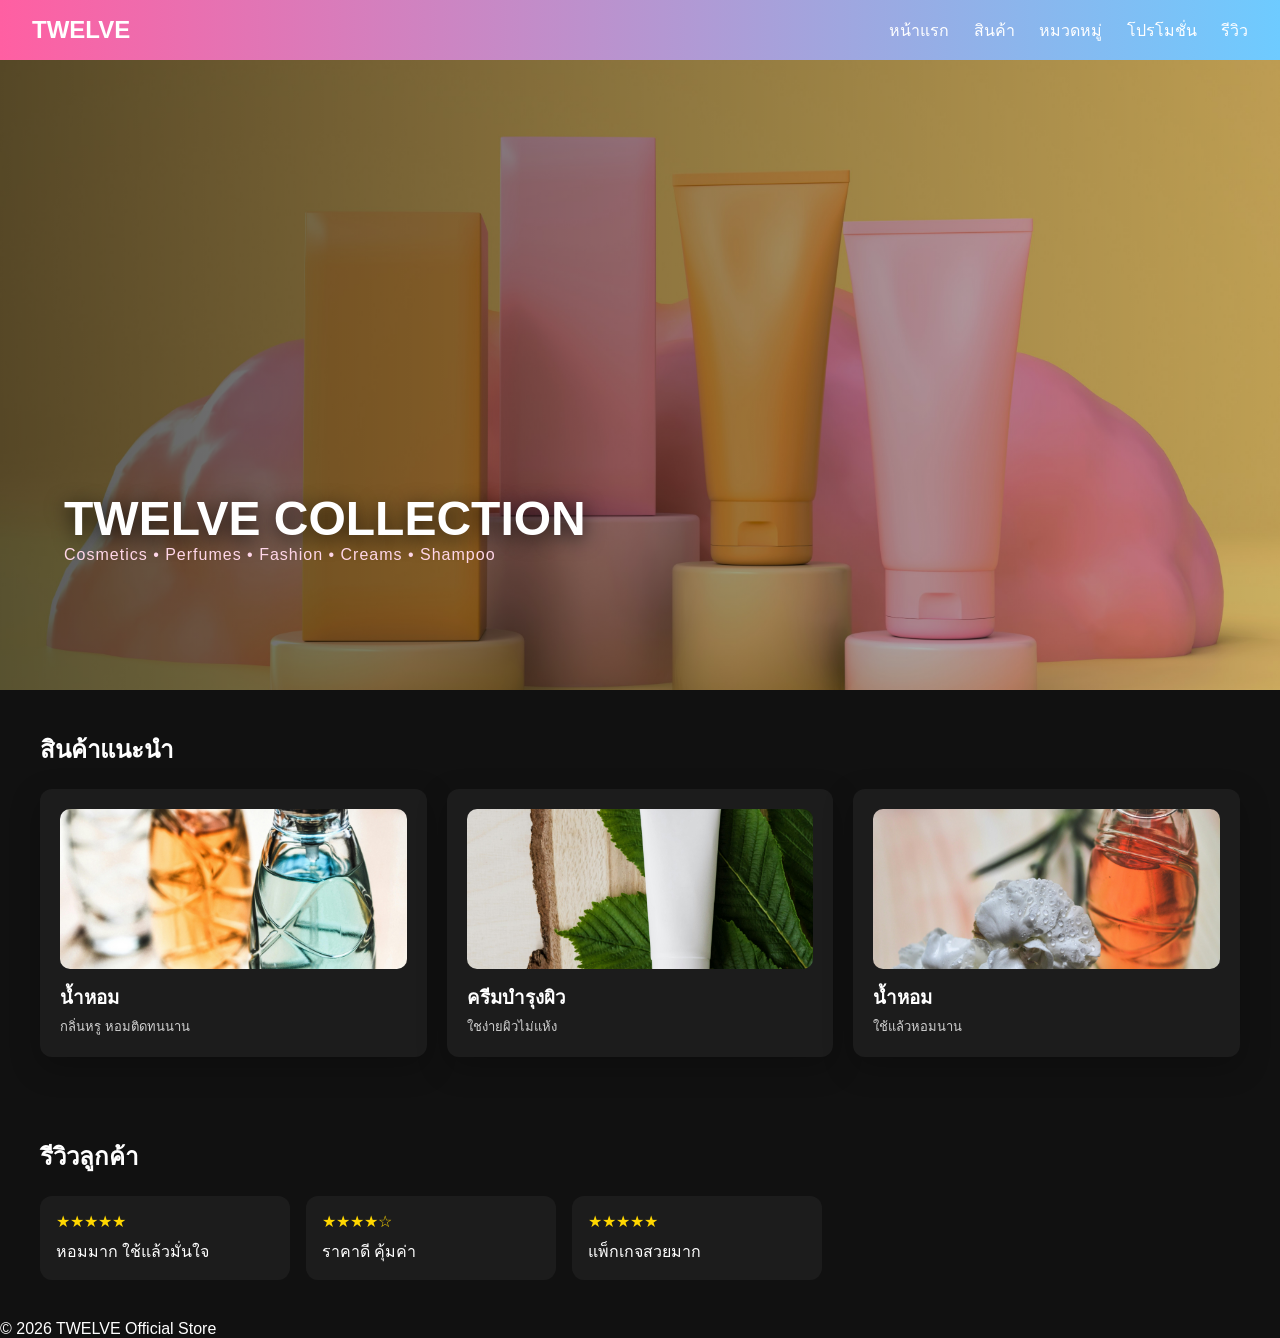
<file: index.html>
<!DOCTYPE html>
<html lang="th">
<head>
  <meta charset="UTF-8">
  <title>TWELVE | Home</title>
  <link rel="stylesheet" href="assets/css/main.css">
</head>
<body>

  <div id="header"></div>

  <!-- HERO -->
  <section class="hero">
    <div class="hero-slide active"
         style="background-image:url('assets/images/content-pixie-nyz9sKkvBbA-unsplash.jpg')"></div>
    <div class="hero-slide"
         style="background-image:url('assets/images/point-normal-unsplash.jpg')"></div>
    <div class="hero-slide"
         style="background-image:url('assets/images/nick-noel-Q1y0UdZdNAI-unsplash.jpg')"></div>
    <div class="hero-slide"
         style="background-image:url('assets/images/ryan-hoffman-Cs4GVbMqKGY-unsplash.jpg')"></div>
    <div class="hero-slide"
         style="background-image:url('assets/images/mockup-free-soJjZDPTlIA-unsplash.jpg')"></div>

    <div class="hero-content">
      <h2>TWELVE COLLECTION</h2>
      <p>Cosmetics • Perfumes • Fashion • Creams • Shampoo</p>
    </div>
  </section>

  <!-- PRODUCTS -->
  <section class="section">
  <h2>สินค้าแนะนำ</h2>
  <div class="grid">
  <div class="product-img">
  <div class="product">
  <img src="assets/images/products/pexels-pixabay-264870.jpg" alt="">
  <h3>น้ำหอม</h3>
  <p class="desc">กลิ่นหรู หอมติดทนนาน</p>
  <div class="price">฿1,190</div>
  </div>
  </div>

  <div class="product-img">
  <div class="product">
  <img src="assets/images/products/pexels-karola-g-4465124.jpg" alt="">
  <h3>ครีมบำรุงผิว</h3>
  <p class="desc">ใชง่ายผิวไม่แห้ง</p>
  <div class="price">฿450</div>
  </div>
  </div>
  
  <div class="product-img">
  <div class="product">
  <img src="assets/images/products/pexels-pixabay-264950.jpg" alt="">
  <h3>น้ำหอม</h3>
  <p class="desc">ใช้แล้วหอมนาน</p>
  <div class="price">฿1,490</div>
  </div>
  </div>

  </section>

  <!-- REVIEWS -->
  <section class="section">
    <h2>รีวิวลูกค้า</h2>
    <div class="reviews">
      <div class="review-card">
        <div class="stars">★★★★★</div>
        หอมมาก ใช้แล้วมั่นใจ
      </div>
      <div class="review-card">
        <div class="stars">★★★★☆</div>
        ราคาดี คุ้มค่า
      </div>
      <div class="review-card">
        <div class="stars">★★★★★</div>
        แพ็กเกจสวยมาก
      </div>
    </div>
  </section>

  <div id="footer"></div>

  <script src="assets/js/main.js"></script>
</body>
</html>
</file>
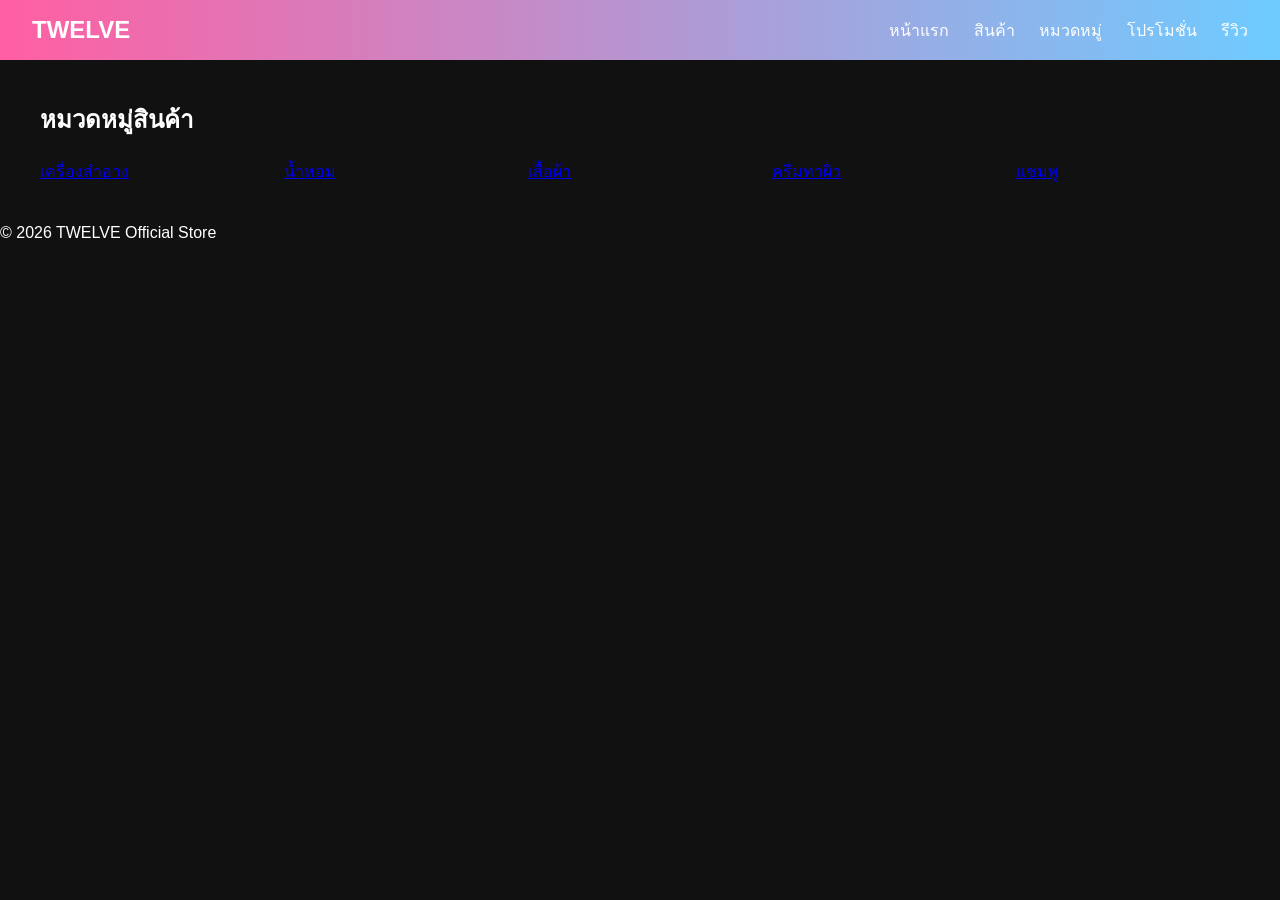
<file: categories.html>
<!DOCTYPE html>
<html lang="th">
<head>
  <meta charset="UTF-8">
  <title>TWELVE | Categories</title>
  <link rel="stylesheet" href="assets/css/main.css">
</head>
<body>

<div id="header"></div>

<section class="section">
  <h2>หมวดหมู่สินค้า</h2>
  <div class="grid">
    <a href="cosmetics.html">เครื่องสำอาง</a>
    <a href="perfume.html">น้ำหอม</a>
    <a href="fashion.html">เสื้อผ้า</a>
    <a href="skincare.html">ครีมทาผิว</a>
    <a href="shampoo.html">แชมพู</a>
  </div>
</section>

<div id="footer"></div>

<script src="assets/js/main.js"></script>
</body>
</html>
</file>
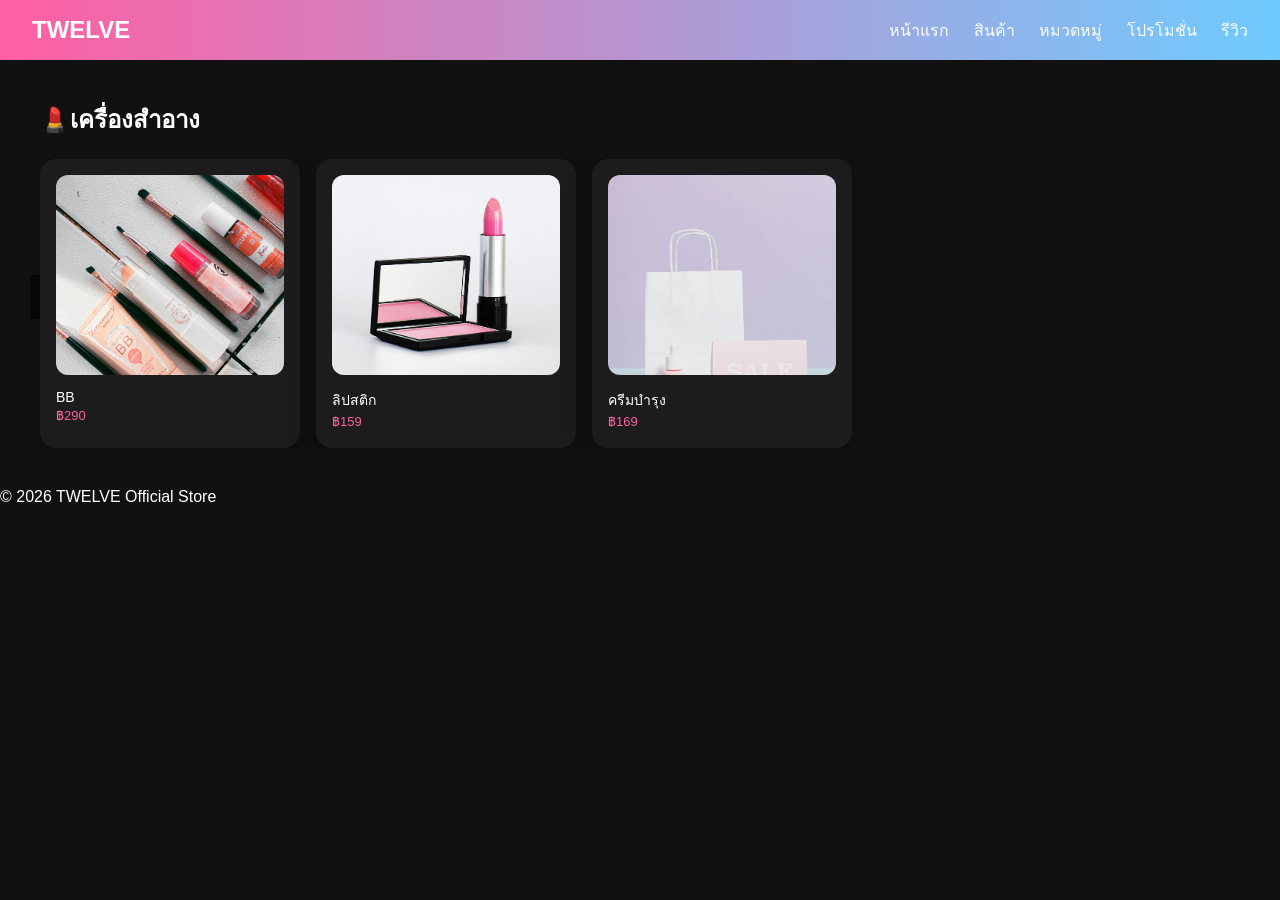
<file: cosmetics.html>
<!DOCTYPE html>
<html lang="th">
<head>
  <meta charset="UTF-8">
  <title>TWELVE | เครื่องสำอาง</title>
  <link rel="stylesheet" href="assets/css/main.css">
</head>
<body>

<div id="header"></div>

<section class="section">
  <h2>💄เครื่องสำอาง</h2>

  <div class="row">
    <button class="row-btn left" onclick="scrollRow('cosmetics', -1)">‹</button>

    <div class="row-items" id="perfume">

      <!-- PRODUCT CARD -->
      <div class="row-card">
        <img src="assets/images/products/pexels-ian-panelo-3552894.jpg" alt="Cosmetics">
        <p>BB</p>
        <span>฿290</span>

        <div class="product-action">
          <button onclick="openModal(
            'assets/images/products/pexels-ian-panelo-3552894.jpg',
            'ชื่อสินค้า',
            '฿290'
          )">ดูสินค้า</button>
        </div>
      </div>

      <div class="row-card">
        <img src="assets/images/products/pexels-suzyhazelwood-2533266.jpg" alt="Cosmetics">
        <p>ลิปสติก</p>
        <span>฿159</span>

        <div class="product-action">
          <button onclick="openModal(
            'assets/images/products/pexels-suzyhazelwood-2533266.jpg',
            'ชื่อสินค้า',
            '฿159'
          )">ดูสินค้า</button>
        </div>
      </div>

      <div class="row-card">
        <img src="assets/images/products/pexels-karola-g-5632356.jpg" alt="Cosmetics">
        <p>ครีมบำรุง</p>
        <span>฿169</span>

        <div class="product-action">
          <button onclick="openModal(
            'assets/images/products/pexels-karola-g-5632356.jpg',
            'ชื่อสินค้า',
            '฿169'
          )">ดูสินค้า</button>
        </div>
      </div>
    </div>
  </div>
</section>

<div id="footer"></div>
<script src="assets/js/main.js"></script>
</body>
</html>
</file>
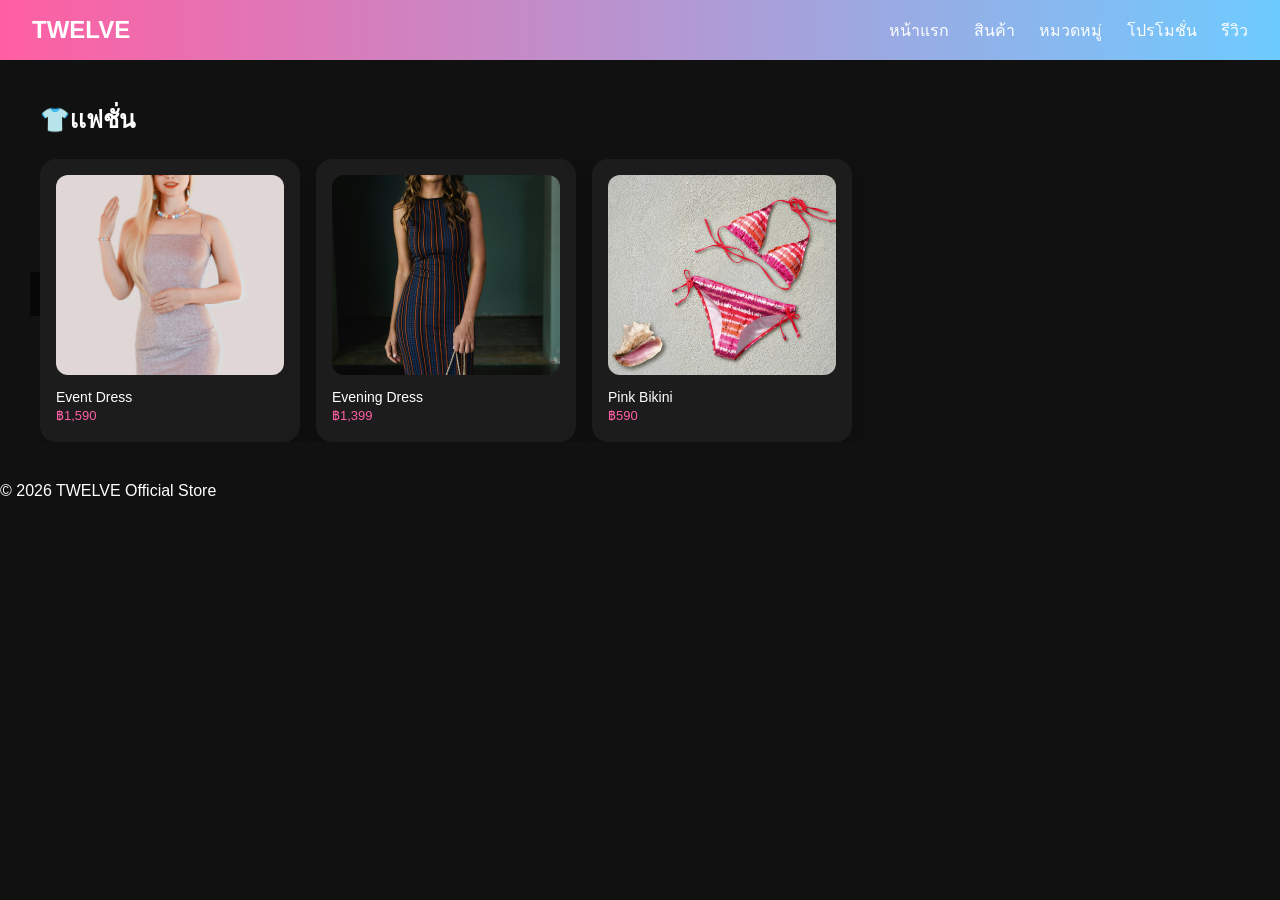
<file: fashion.html>
<!DOCTYPE html>
<html lang="th">
<head>
  <meta charset="UTF-8">
  <title>TWELVE | เสื้อผ้า</title>
  <link rel="stylesheet" href="assets/css/main.css">
</head>
<body>

<div id="header"></div>

<section class="section">
  <h2>👕เเฟชั่น</h2>

  <div class="row">
    <button class="row-btn left" onclick="scrollRow('fashion', -1)">‹</button>

    <div class="row-items" id="fashion">

      <!-- PRODUCT CARD -->
      <div class="row-card">
        <img src="assets/images/products/pexels-vika-glitter-392079-6130831.jpg" alt="fashion">
        <p>Event Dress</p>
        <span>฿1,590</span>

        <div class="product-action">
          <button onclick="openModal(
            'assets/images/products/pexels-vika-glitter-392079-6130831.jpg',
            'ชื่อสินค้า',
            '฿1,590'
          )">ดูสินค้า</button>
        </div>
      </div>

     <div class="row-card">
        <img src="assets/images/products/pexels-eliasdecarvalho-1007011.jpg" alt="fashion">
        <p>Evening Dress</p>
        <span>฿1,399</span>

        <div class="product-action">
          <button onclick="openModal(
            'assets/images/products/pexels-eliasdecarvalho-1007011.jpg',
            'ชื่อสินค้า',
            '฿1,399'
          )">ดูสินค้า</button>
        </div>
      </div>

      <div class="row-card">
        <img src="assets/images/products/pexels-pixabay-54265.jpg" alt="fashion">
        <p>Pink Bikini</p>
        <span>฿590</span>

        <div class="product-action">
          <button onclick="openModal(
            'assets/images/products/pexels-pixabay-54265.jpg',
            'ชื่อสินค้า',
            '฿590'
          )">ดูสินค้า</button>
        </div>
      </div>

    </div>
  </div>
</section>

<div id="footer"></div>
<script src="assets/js/main.js"></script>
</body>
</html>
</file>
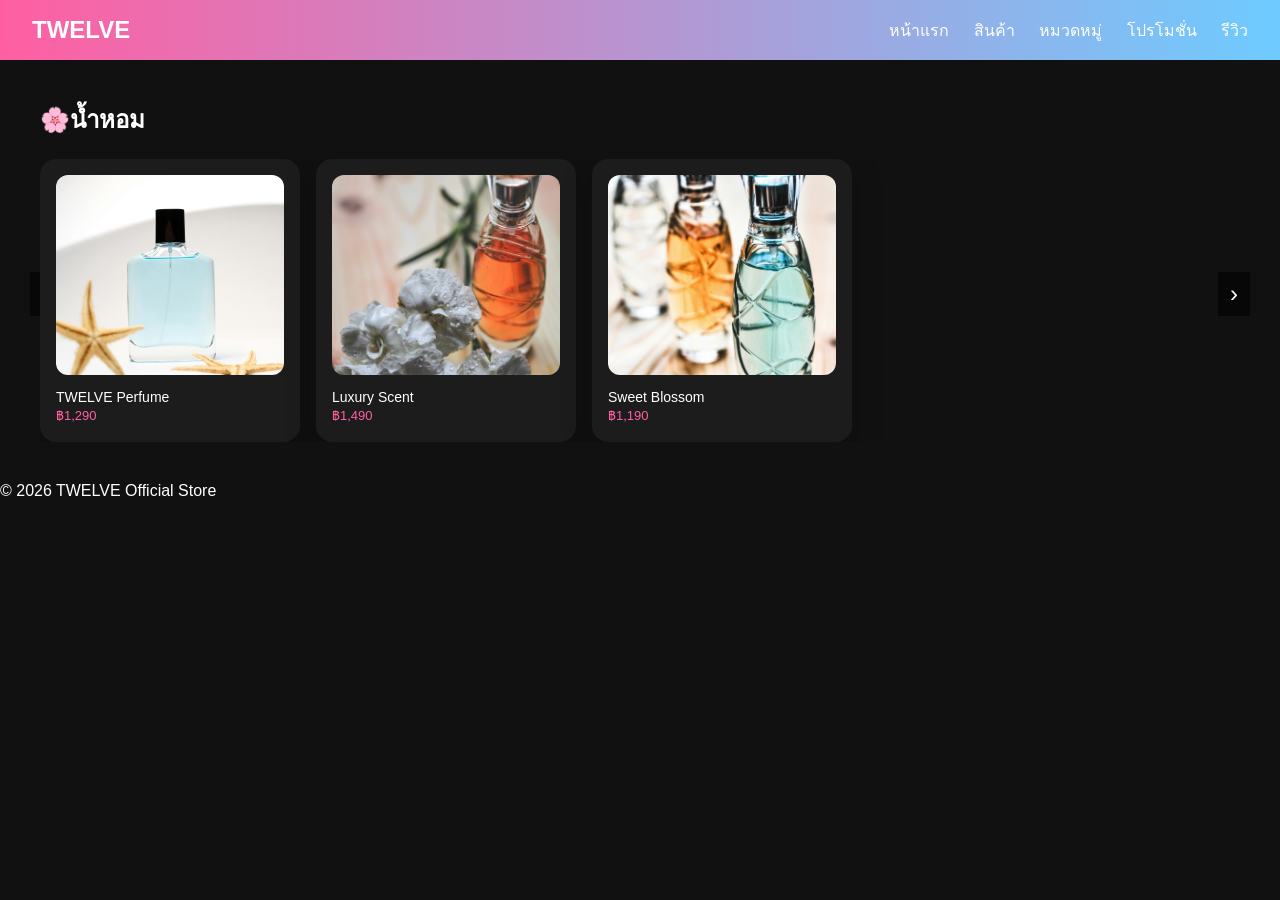
<file: perfume.html>
<!DOCTYPE html>
<html lang="th">
<head>
  <meta charset="UTF-8">
  <title>TWELVE | น้ำหอม</title>
  <link rel="stylesheet" href="assets/css/main.css">
</head>
<body>

<!-- HEADER (โหลดเหมือนหน้าอื่น) -->
<div id="header"></div>

<!-- ===== PERFUME PAGE ===== -->
<section class="section">
  <h2>🌸น้ำหอม</h2>

  <div class="row">
    <button class="row-btn left" onclick="scrollRow('perfume', -1)">‹</button>

    <div class="row-items" id="perfume">

      <!-- PRODUCT CARD -->
      <div class="row-card">
        <img src="assets/images/products/pexels-yusuf-arslan-2018836-3640668.jpg" alt="Perfume">
        <p>TWELVE Perfume</p>
        <span>฿1,290</span>

        <div class="product-action">
          <button onclick="openModal(
            'assets/images/products/pexels-yusuf-arslan-2018836-3640668.jpg',
            'ชื่อสินค้า',
            '฿1,290'
          )">ดูสินค้า</button>
        </div>
      </div>

      <!-- คัดลอกการ์ดนี้เพิ่มได้ -->
      <div class="row-card">
        <img src="assets/images/products/pexels-pixabay-264950.jpg">
        <p>Luxury Scent</p>
        <span>฿1,490</span>
        <div class="product-action">
          <button onclick="openModal(
            'assets/images/products/pexels-pixabay-264950.jpg',
            'Luxury Scent',
            '฿1,490'
          )">ดูสินค้า</button>
        </div>
      </div>

       <div class="row-card">
        <img src="assets/images/products/pexels-pixabay-264870.jpg">
        <p>Sweet Blossom</p>
        <span>฿1,190</span>
        <div class="product-action">
          <button onclick="openModal(
            'assets/images/products/pexels-pixabay-264870.jpg',
            'Sweet Blossom',
            '฿1,190'
          )">ดูสินค้า</button>
        </div>
      </div>

    </div>

    <button class="row-btn right" onclick="scrollRow('perfume', 1)">›</button>
  </div>
</section>

<!-- FOOTER -->
<div id="footer"></div>

<!-- JS -->
<script src="assets/js/main.js"></script>

<script>
/* ===== AUTO SCROLL (เหมือนหน้า products) ===== */
function autoScrollRow(rowId) {
  const row = document.getElementById(rowId);
  let direction = 1;

  setInterval(() => {
    if (
      row.scrollLeft + row.clientWidth >= row.scrollWidth ||
      row.scrollLeft <= 0
    ) {
      direction *= -1;
    }
    row.scrollLeft += direction;
  }, 20);
}

document.addEventListener("DOMContentLoaded", () => {
  autoScrollRow("perfume");
});
</script>

</body>
</html>
</file>
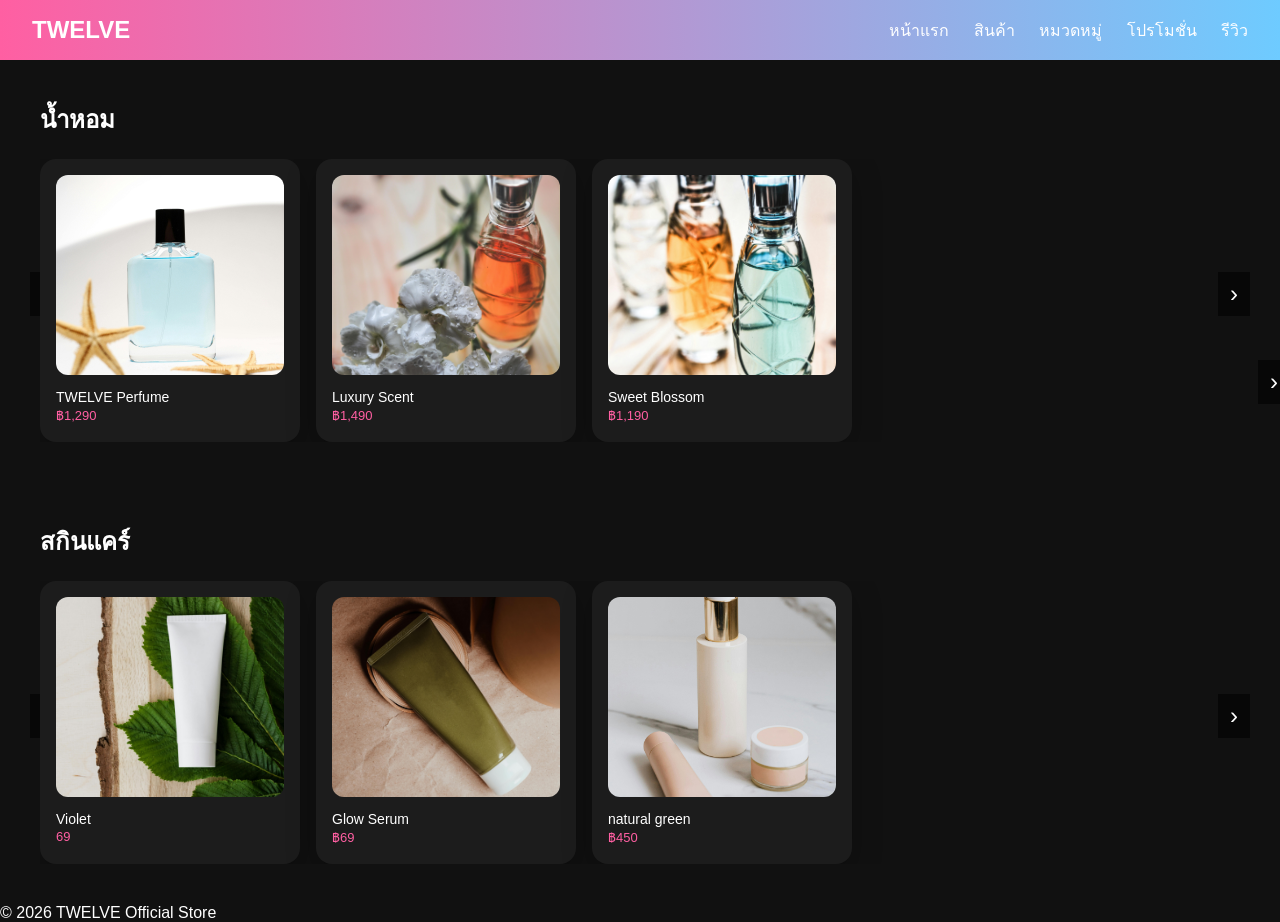
<file: products.html>
<!DOCTYPE html>
<html lang="th">
<head>
  <meta charset="UTF-8">
  <title>TWELVE | Products</title>
  <link rel="stylesheet" href="assets/css/main.css">
</head>
<body>

<!-- ===== PRODUCT MODAL ===== -->
<div class="modal" id="productModal">
  <div class="modal-content">
    <span class="close" onclick="closeModal()">×</span>
    <img id="modalImg">
    <h3 id="modalTitle"></h3>
    <p id="modalPrice"></p>
    <button class="buy-btn">เพิ่มลงตะกร้า</button>
  </div>
</div>

<div id="header"></div>

<!-- ===== PERFUME ===== -->
<section class="section">
  <h2>น้ำหอม</h2>
  <div class="row">
    <button class="row-btn left" onclick="scrollRow('perfume', -1)">‹</button>

    <div class="row-items" id="perfume">

      <div class="row-card">
        <img src="assets/images/products/pexels-yusuf-arslan-2018836-3640668.jpg">
        <p>TWELVE Perfume</p>
        <span>฿1,290</span>
        <div class="product-action">
          <button onclick="openModal(
            'assets/images/products/pexels-yusuf-arslan-2018836-3640668.jpg',
            'TWELVE Perfume',
            '฿1,290'
          )">ดูสินค้า</button>
        </div>
      </div>

      <div class="row-card">
        <img src="assets/images/products/pexels-pixabay-264950.jpg">
        <p>Luxury Scent</p>
        <span>฿1,490</span>
        <div class="product-action">
          <button onclick="openModal(
            'assets/images/products/pexels-pixabay-264950.jpg',
            'Luxury Scent',
            '฿1,490'
          )">ดูสินค้า</button>
        </div>
      </div>

      <div class="row-card">
        <img src="assets/images/products/pexels-pixabay-264870.jpg">
        <p>Sweet Blossom</p>
        <span>฿1,190</span>
        <div class="product-action">
          <button onclick="openModal(
            'assets/images/products/pexels-pixabay-264870.jpg',
            'Sweet Blossom',
            '฿1,190'
          )">ดูสินค้า</button>
        </div>
      </div>

    
    </div>

    <button class="row-btn right" onclick="scrollRow('perfume', 1)">›</button>
  </div>
</section>

<!-- ===== SKIN CARE ===== -->
<section class="section">
  <h2>สกินแคร์</h2>
  <div class="row">
    <button class="row-btn left" onclick="scrollRow('skin', -1)">‹</button>

    <div class="row-items" id="skin">

      <div class="row-card">
        <img src="assets/images/products/pexels-karola-g-4465124.jpg">
        <p>Violet</p>
        <span>69</span>
        <div class="product-action">
          <button onclick="openModal(
            'assets/images/products/pexels-karola-g-4465124.jpg',
            'Violet',
            '฿69'
          )">ดูสินค้า</button>
        </div>
      </div>

      <div class="row-card">
        <img src="assets/images/products/pexels-vie-studio-7005933.jpg">
        <p>Glow Serum</p>
        <span>฿69</span>
        <div class="product-action">
          <button onclick="openModal(
            'assets/images/products/pexels-vie-studio-7005933.jpg',
            'Glow Serum',
            '฿69'
          )">ดูสินค้า</button>
        </div>
      </div>

      <div class="row-card">
        <img src="assets/images/products/pexels-karola-g-4735904.jpg">
        <p>natural green</p>
        <span>฿450</span>
        <div class="product-action">
          <button onclick="openModal(
            'assets/images/products/pexels-karola-g-4735904.jpg',
            'Bright Toner',
            '฿450'
          )">ดูสินค้า</button>
        </div>
      </div>

    </div>

    <button class="row-btn right" onclick="scrollRow('skin', 1)">›</button>
  </div>
</section>
    </div>

    <button class="row-btn right" onclick="scrollRow('skin', 1)">›</button>
  </div>
</section>

<div id="footer"></div>

<script src="assets/js/main.js"></script>
<script>
function autoScrollRow(rowId) {
  const row = document.getElementById(rowId);
  let direction = 1;

  setInterval(() => {
    // ชนขอบขวา หรือ ขอบซ้าย → กลับทิศ
    if (
      row.scrollLeft + row.clientWidth >= row.scrollWidth ||
      row.scrollLeft <= 0
    ) {
      direction *= -1;
    }

    row.scrollLeft += direction;
  }, 20);
}

document.addEventListener("DOMContentLoaded", () => {
  autoScrollRow("perfume"); // ← id ของ row-items
});
</script>

</body>
</html>
</file>
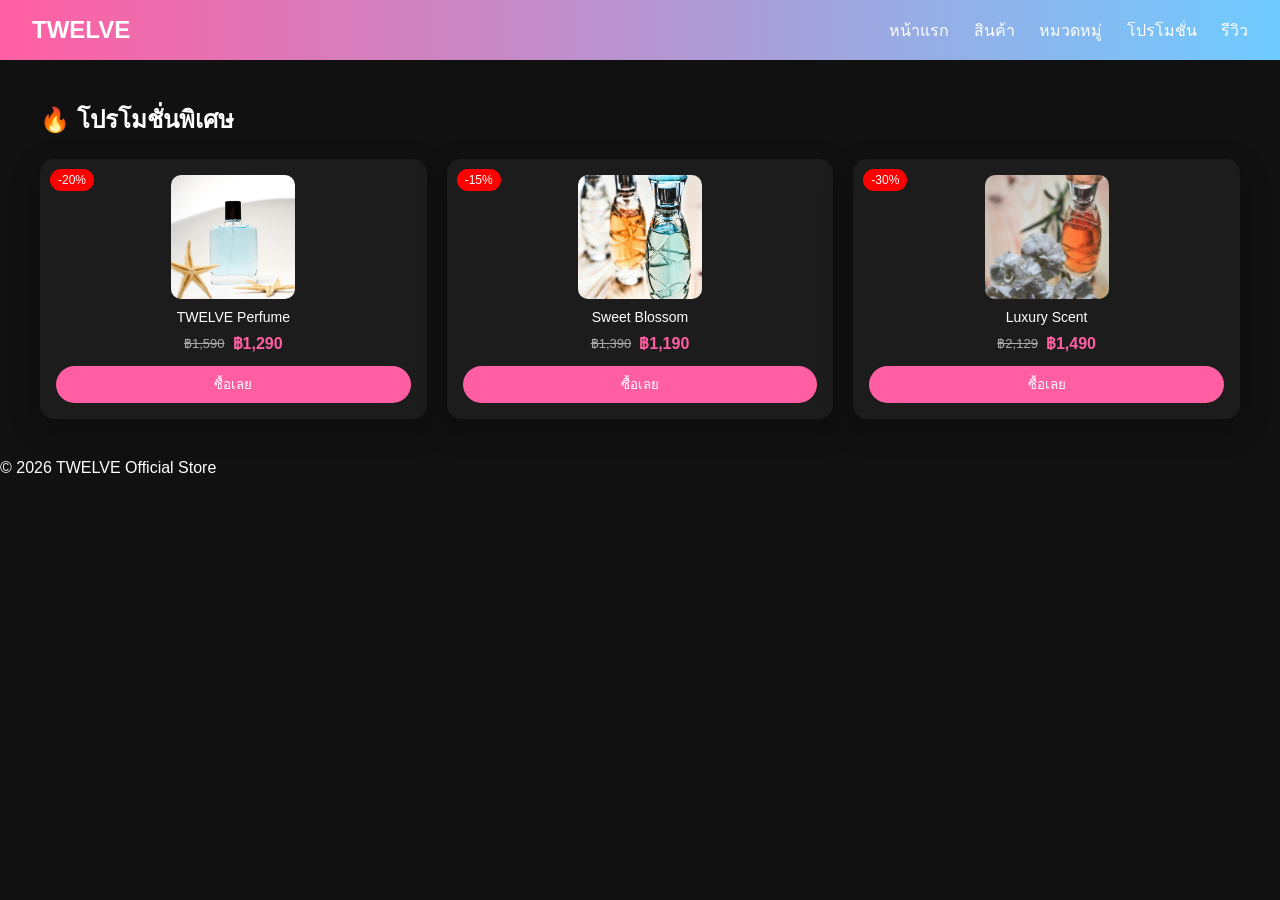
<file: promotions.html>
<!DOCTYPE html>
<html lang="th">
<head>
  <meta charset="UTF-8">
  <title>Promotion</title>

  <!-- main css -->
  <link rel="stylesheet" href="assets/css/main.css">
  <!-- promotion css -->
  <link rel="stylesheet" href="assets/css/promotion.css">
</head>
<body>

  <div id="header"></div>

<section class="promotion-section">
  <h2>🔥 โปรโมชั่นพิเศษ</h2>

  <div class="promotion-grid">

    <div class="promo-card">
      <span class="discount-badge">-20%</span>

      <img src="assets/images/products/pexels-yusuf-arslan-2018836-3640668.jpg" alt="">

      <p class="promo-name">TWELVE Perfume</p>

      <div class="promo-price">
        <span class="old-price">฿1,590</span>
        <span class="new-price">฿1,290</span>
      </div>

      <button class="promo-btn">ซื้อเลย</button>
    </div>

    <div class="promo-card">
      <span class="discount-badge">-15%</span>

      <img src="assets/images/products/pexels-pixabay-264870.jpg" alt="">

      <p class="promo-name">Sweet Blossom</p>

      <div class="promo-price">
        <span class="old-price">฿1,390</span>
        <span class="new-price">฿1,190</span>
      </div>

      <button class="promo-btn">ซื้อเลย</button>
    </div>

    <div class="promo-card">
      <span class="discount-badge">-30%</span>

      <img src="assets/images/products/pexels-pixabay-264950.jpg" alt="">

      <p class="promo-name">Luxury Scent</p>

      <div class="promo-price">
        <span class="old-price">฿2,129</span>
        <span class="new-price">฿1,490</span>
      </div>

      <button class="promo-btn">ซื้อเลย</button>
    </div>

  </div>
</section>
<div id="footer"></div>

<script src="assets/js/main.js"></script>

</body>
</html>
</file>
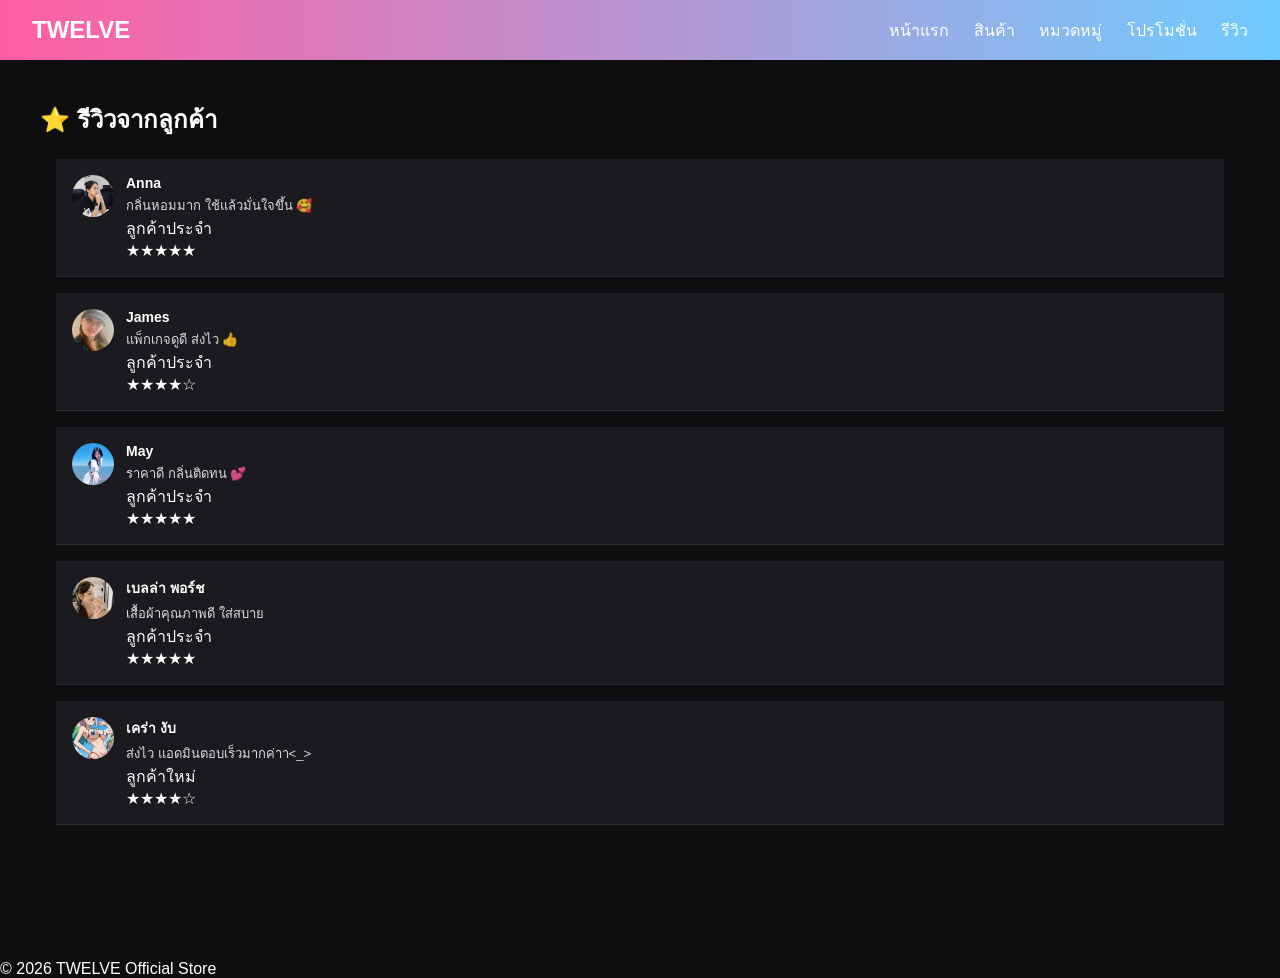
<file: reviews.html>
<!DOCTYPE html>
<html lang="th">
<head>
  <meta charset="UTF-8">
  <title>TWELVE | Reviews</title>
  <link rel="stylesheet" href="assets/css/main.css">
  <link rel="stylesheet" href="assets/css/review.css">

</head>
<body>

<div id="header"></div>

<section class="section">
  <h2>⭐ รีวิวจากลูกค้า</h2>

<section class="reviews">

  <div class="reviews-scroll">
  <div class="review-card">
    <img src="assets/images/profile/S__นุ๊ก.jpg"
         class="review-avatar"
         onclick="openImage(this.src)"
         alt="profile">
    <div class="review-content">
      <h4>Anna</h4>
      <p>กลิ่นหอมมาก ใช้แล้วมั่นใจขึ้น 🥰</p>
      <span class="review-role">ลูกค้าประจำ</span>
      <div class="review-stars">★★★★★</div>
    </div>
  </div>

  <div class="review-card">
    <img src="assets/images/profile/พลอย.jpg"
         class="review-avatar"
         onclick="openImage(this.src)"
         alt="profile">
    <div class="review-content">
      <h4>James</h4>
      <p>แพ็กเกจดูดี ส่งไว 👍</p>
      <span class="review-role">ลูกค้าประจำ</span>
      <div class="review-stars">★★★★☆</div>
    </div>
  </div>

  <div class="review-card">
    <img src="assets/images/profile/เพลง.jpg"
         class="review-avatar"
         onclick="openImage(this.src)"
         alt="profile">
    <div class="review-content">
      <h4>May</h4>
      <p>ราคาดี กลิ่นติดทน 💕</p>
      <span class="review-role">ลูกค้าประจำ</span>
      <div class="review-stars">★★★★★</div>
    </div>
  </div>

<div class="review-card">
    <img src="assets/images/profile/เบลล่า.jpg"
         class="review-avatar"
         onclick="openImage(this.src)"
         alt="profile">
    <div class="review-content">
      <h4>เบลล่า พอร์ช</h4>
      <p> เสื้อผ้าคุณภาพดี ใส่สบาย</p>
      <span class="review-role">ลูกค้าประจำ</span>
      <div class="review-stars">★★★★★</div>
    </div>
  </div>

  <div class="review-card">
    <img src="assets/images/profile/เค.jpg"
         class="review-avatar"
         onclick="openImage(this.src)"
         alt="profile">
    <div class="review-content">
      <h4>เคร่า งับ</h4>
      <p>ส่งไว แอดมินตอบเร็วมากค่าา<_> </p>
      <span class="review-role">ลูกค้าใหม่</span>
      <div class="review-stars">★★★★☆</div>
    </div>
  </div>
  </div>

</section>

<!-- IMAGE MODAL -->
<div id="imgModal" class="img-modal" onclick="closeImage()">
  <span class="close">&times;</span>
  <img id="modalImg">
</div>
</section>

<div id="footer"></div>
<script src="assets/js/main.js"></script>
<script src="assets/js/review.js"></script>
</body>
</html>
</file>
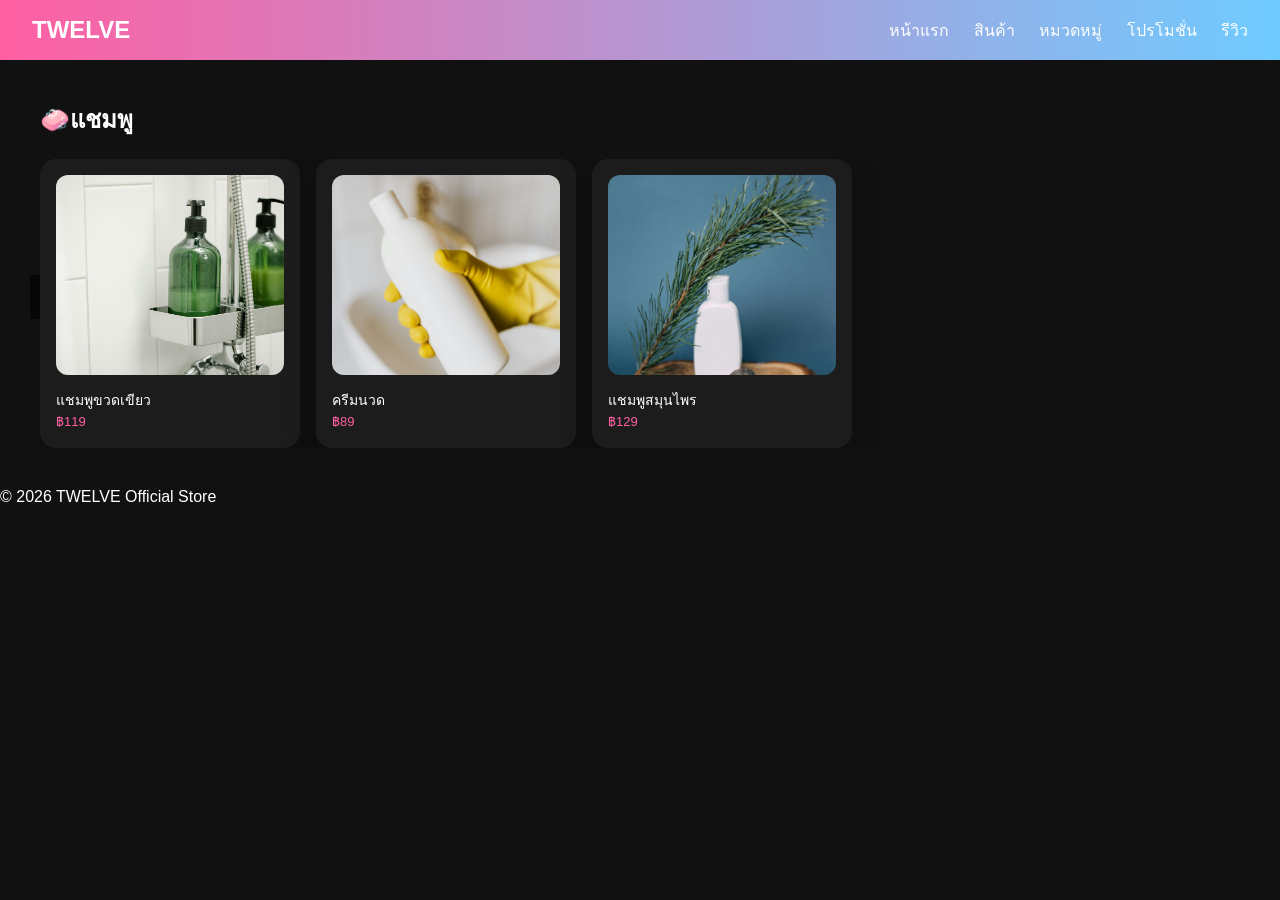
<file: shampoo.html>
<!DOCTYPE html>
<html lang="th">
<head>
  <meta charset="UTF-8">
  <title>TWELVE | แชมพู</title>
  <link rel="stylesheet" href="assets/css/main.css">
</head>
<body>

<div id="header"></div>

<section class="section">
  <h2>🧼แชมพู</h2>

  <div class="row">
    <button class="row-btn left" onclick="scrollRow('shampoo', -1)">‹</button>

    <div class="row-items" id="perfume">

      <!-- PRODUCT CARD -->
      <div class="row-card">
        <img src="assets/images/products/pexels-sarah-chai-7262993.jpg" alt="shampoo">
        <p>แชมพูขวดเขียว</p>
        <span>฿119</span>

        <div class="product-action">
          <button onclick="openModal(
            'assets/images/products/pexels-sarah-chai-7262993.jpg',
            'ชื่อสินค้า',
            '฿119'
          )">ดูสินค้า</button>
        </div>
      </div>

      <div class="row-card">
        <img src="assets/images/products/pexels-karola-g-4239034.jpg" alt="shampoo">
        <p>ครีมนวด</p>
        <span>฿89</span>

        <div class="product-action">
          <button onclick="openModal(
            'assets/images/products/pexels-karola-g-4239034.jpg',
            'ชื่อสินค้า',
            '฿89'
          )">ดูสินค้า</button>
        </div>
      </div>

      <div class="row-card">
        <img src="assets/images/products/pexels-ivan-s-7161575.jpg" alt="shampoo">
        <p>แชมพูสมุนไพร</p>
        <span>฿129</span>

        <div class="product-action">
          <button onclick="openModal(
            'assets/images/products/pexels-ivan-s-7161575.jpg.jpg',
            'ชื่อสินค้า',
            '฿129'
          )">ดูสินค้า</button>
        </div>
      </div>

    </div>
  </div>
</section>

<div id="footer"></div>
<script src="assets/js/main.js"></script>
</body>
</html>
</file>
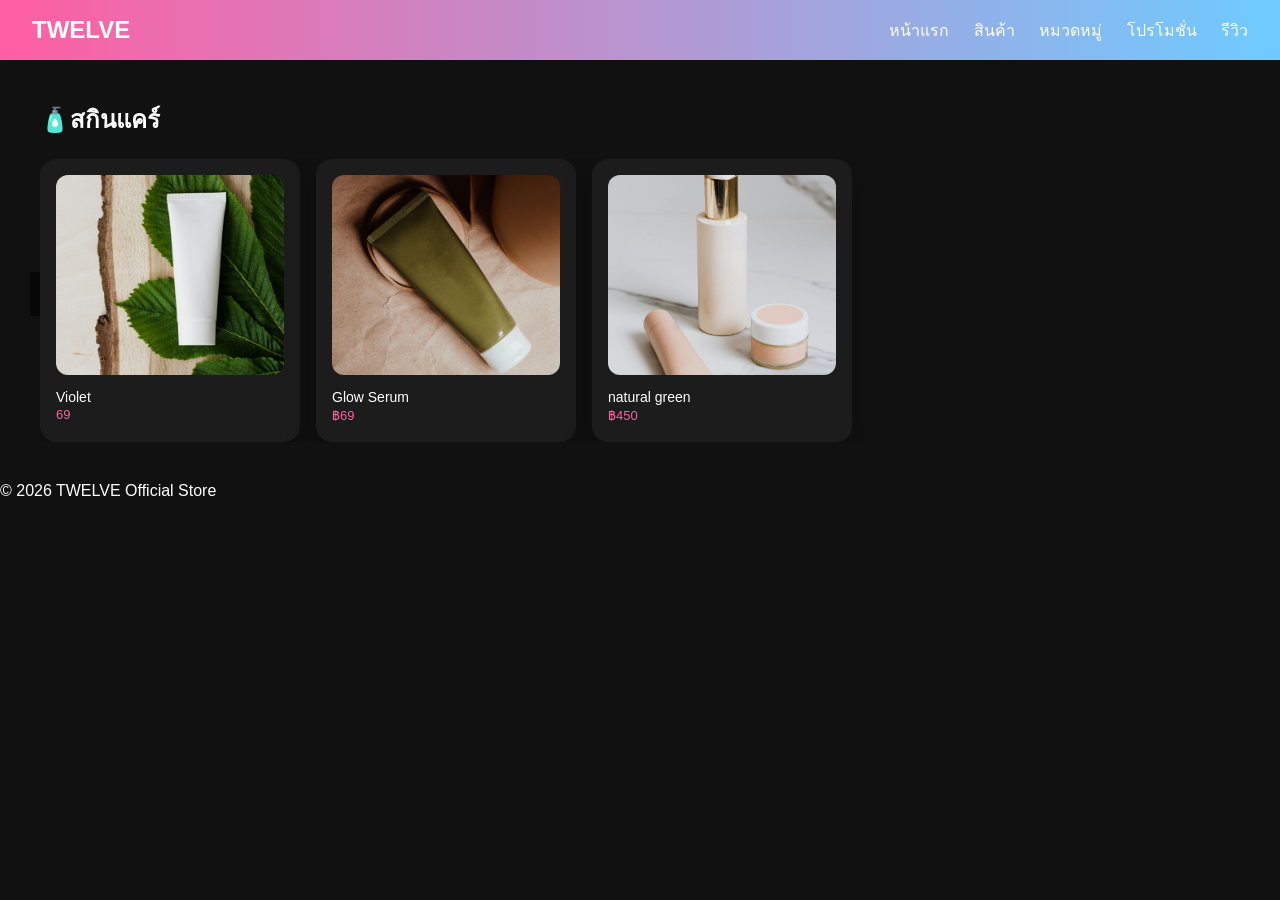
<file: skincare.html>
<!DOCTYPE html>
<html lang="th">
<head>
  <meta charset="UTF-8">
  <title>TWELVE | สกินแคร์</title>
  <link rel="stylesheet" href="assets/css/main.css">
</head>
<body>

<div id="header"></div>

<section class="section">
  <h2>🧴สกินแคร์</h2>

  <div class="row">
    <button class="row-btn left" onclick="scrollRow('skincare', -1)">‹</button>

    <div class="row-items" id="perfume">

      <!-- PRODUCT CARD -->
      <div class="row-card">
        <img src="assets/images/products/pexels-karola-g-4465124.jpg">
        <p>Violet</p>
        <span>69</span>
        <div class="product-action">
          <button onclick="openModal(
            'assets/images/products/pexels-karola-g-4465124.jpg',
            'Violet',
            '฿69'
          )">ดูสินค้า</button>
        </div>
      </div>

      <div class="row-card">
        <img src="assets/images/products/pexels-vie-studio-7005933.jpg">
        <p>Glow Serum</p>
        <span>฿69</span>
        <div class="product-action">
          <button onclick="openModal(
            'assets/images/products/pexels-vie-studio-7005933.jpg',
            'Glow Serum',
            '฿69'
          )">ดูสินค้า</button>
        </div>
      </div>

      <div class="row-card">
        <img src="assets/images/products/pexels-karola-g-4735904.jpg">
        <p>natural green</p>
        <span>฿450</span>
        <div class="product-action">
          <button onclick="openModal(
            'assets/images/products/pexels-karola-g-4735904.jpg',
            'Bright Toner',
            '฿450'
          )">ดูสินค้า</button>
        </div>
      </div>

    </div>
  </div>
</section>

<div id="footer"></div>
<script src="assets/js/main.js"></script>
</body>
</html>
</file>
<file: assets/css/main.css>
@import url('variables.css');

* {
  margin: 0;
  padding: 0;
  box-sizing: border-box;
  font-family: var(--font-main);
}

body {
  background: var(--dark);
  color: var(--white);
}

/* ================= HEADER ================= */
header {
  background: linear-gradient(90deg, var(--pink), var(--blue));
  padding: 16px 32px;
  display: flex;
  justify-content: space-between;
  align-items: center;
}

header h1 {
  font-size: 24px;
}

.nav a {
  color: var(--white);
  margin-left: 20px;
  text-decoration: none;
}

/* ================= HERO ================= */
.hero {
  position: relative;
  height: 70vh;
  overflow: hidden;
}

.hero::after {
  content: "";
  position: absolute;
  inset: 0;
  background: linear-gradient(
    to right,
    rgba(0,0,0,0.65),
    rgba(0,0,0,0.2)
  );
}

.hero-slide {
  position: absolute;
  inset: 0;
  background-size: cover;
  background-position: center;
  opacity: 0;
  transition: opacity 1s ease;
}

.hero-slide.active {
  opacity: 1;
}

.hero-content {
  position: absolute;
  bottom: 20%;
  left: 5%;
  z-index: 2;
}

.hero-content h2 {
  font-size: 48px;
  color: #fff;
  text-shadow: 0 4px 20px rgba(0,0,0,0.8);
}

.hero-content p {
  color: #ffd6e8;
  font-weight: 300;
  letter-spacing: 1px;
}

/* ================= SECTION ================= */
.section {
  padding: 40px;
}

.section h2 {
  margin-bottom: 20px;
}

/* ================= PRODUCT GRID ================= */
.grid {
  display: grid;
  grid-template-columns: repeat(auto-fit, minmax(200px, 1fr));
  gap: 20px;
}

.product {
  background: var(--card);
  padding: 20px;
  border-radius: 12px;
  position: relative;
  transition: transform .3s;
  box-shadow: 0 10px 30px rgba(0,0,0,0.25);
}

.product:hover {
  transform: scale(1.05);
  box-shadow: 0 20px 40px rgba(0,0,0,0.4);
}

.price {
  position: absolute;
  bottom: 16px;
  right: 16px;
  color: var(--pink);
  opacity: 0;
  transition: .3s;
}

.product:hover .price {
  opacity: 1;
}

/* ================= REVIEWS ================= */
.reviews {
  display: flex;
  gap: 16px;
  overflow-x: auto;
  scroll-snap-type: x mandatory;
}

.review-card {
  min-width: 250px;
  background: var(--card);
  padding: 16px;
  border-radius: 12px;
  scroll-snap-align: start;
}

.stars {
  color: gold;
  margin-bottom: 8px;
}

/* ================= NETFLIX ROW ================= */
.row {
  position: relative;
}

.row-items {
  display: flex;
  gap: 16px;
  overflow-x: hidden;
  scroll-behavior: smooth;
  scroll-snap-type: x mandatory;
}

.row-card {
  min-width: 260px;     /* กำหนดขนาดแน่นอน */
  max-width: 260px;
  background: var(--card);
  padding: 16px;
  border-radius: 16px;
  transition: transform .3s;
  position: relative;
  box-shadow: 0 10px 30px rgba(0,0,0,0.25);
  scroll-snap-align: start;
}

.row-card:hover {
  transform: scale(1.08);
  box-shadow: 0 20px 40px rgba(0,0,0,0.4);
}

.row-card img {
  width: 100%;
  height: 200px;        /* บังคับความสูงแทน aspect-ratio */
  object-fit: cover;
  border-radius: 12px;
  margin-bottom: 10px;
}


.row-card p {
  font-size: 14px;
}

.row-card span {
  color: var(--pink);
  font-size: 13px;
}

.row-btn {
  position: absolute;
  top: 40%;
  background: rgba(0,0,0,0.6);
  color: white;
  border: none;
  font-size: 24px;
  padding: 8px 12px;
  cursor: pointer;
}

.row-btn.left { left: -10px; }
.row-btn.right { right: -10px; }

/* ===== PRODUCT ACTION ===== */
.product-action {
  position: absolute;
  inset: 0;
  background: rgba(0,0,0,0.6);
  display: flex;
  justify-content: center;
  align-items: center;
  opacity: 0;
  transition: .3s;
  border-radius: 12px;
}

.product-action button {
  background: var(--pink);
  border: none;
  padding: 10px 20px;
  color: white;
  cursor: pointer;
  border-radius: 20px;
  font-weight: 600;
  letter-spacing: .5px;
  transition: transform .2s ease, background .2s;
}

.product-action button:hover {
  background: var(--blue);
  transform: scale(1.05);
}

.row-card:hover .product-action {
  opacity: 1;
}

/* ===== MODAL ===== */
.modal {
  position: fixed;
  inset: 0;
  background: rgba(0,0,0,.6);
  display: none;
  justify-content: center;
  align-items: center;
  z-index: 999;
}

.modal-content {
  background: white;
  padding: 20px;
  border-radius: 20px;
  max-width: 300px;
  width: 90%;
  text-align: center;
  animation: fadeUp .3s ease;
}

.modal-content img {
  width: 100%;
  border-radius: 12px;
}

.modal .close {
  position: absolute;
  top: 15px;
  right: 20px;
  cursor: pointer;
  font-size: 22px;
}

.buy-btn {
  margin-top: 10px;
  background: var(--pink);
  border: none;
  padding: 10px;
  color: white;
  width: 100%;
  border-radius: 20px;
}

@keyframes fadeUp {
  from { transform: translateY(30px); opacity: 0; }
  to { transform: translateY(0); opacity: 1; }
}

/* ================= RESPONSIVE ================= */
@media (max-width: 768px) {
  .hero-content h2 {
    font-size: 32px;
  }
}
.product img {
  width: 100%;
  height: 160px;        /* บังคับความสูงให้เท่ากัน */
  object-fit: cover;   /* ครอปภาพ ไม่ยืด */
  border-radius: 10px;
  margin-bottom: 10px;
}

.product .desc {
  font-size: 13px;
  opacity: 0.8;
  margin-top: 4px;
}
.reviews-scroll {
  max-height: 300px;
  overflow-y: auto;
  display: flex;
  flex-direction: column;
  gap: 16px;
  padding-right: 8px;
}

/* scrollbar ดูดีขึ้น */
.reviews-scroll::-webkit-scrollbar {
  width: 6px;
}
.reviews-scroll::-webkit-scrollbar-thumb {
  background: var(--pink);
  border-radius: 10px;
}
</file>
<file: assets/css/promotion.css>
/* ================= PROMOTION ================= */
.promotion-section {
  padding: 40px;
}

.promotion-section h2 {
  margin-bottom: 20px;
}

/* ===== GRID ===== */
.promotion-grid {
  display: grid;
  grid-template-columns: repeat(auto-fit, minmax(200px, 1fr));
  gap: 20px;
}

/* ===== CARD ===== */
.promo-card {
  background: var(--card);
  padding: 16px;
  border-radius: 14px;
  position: relative;
  box-shadow: 0 10px 30px rgba(0,0,0,.3);

  display: flex;          /* 🔴 สำคัญ */
  flex-direction: column; /* 🔴 บังคับเรียงบน-ล่าง */
  align-items: center;
}


.promo-card:hover {
  transform: scale(1.05);
}

/* ===== IMAGE ===== */
.promo-card img {
  width: 35%;
  aspect-ratio: 1 / 1;
  object-fit: cover;
  border-radius: 10px;
  margin-bottom: 10px;
}

/* ===== NAME ===== */
.promo-name {
  font-size: 14px;
  margin-bottom: 6px;
}

/* ===== PRICE ===== */
.promo-price {
  display: flex;
  gap: 8px;
  align-items: center;
  margin-bottom: 10px;
}

.old-price {
  text-decoration: line-through;
  color: #aaa;
  font-size: 13px;
}

.new-price {
  color: var(--pink);
  font-size: 16px;
  font-weight: bold;
}

/* ===== BUTTON ===== */
.promo-btn {
  width: 100%;
  border: none;
  background: var(--pink);
  color: white;
  padding: 8px;
  border-radius: 20px;
  cursor: pointer;
  transition: .2s;
}

.promo-btn:hover {
  background: var(--blue);
}

/* ===== DISCOUNT BADGE ===== */
.discount-badge {
  position: absolute;
  top: 10px;
  left: 10px;
  background: red;
  color: white;
  font-size: 12px;
  padding: 4px 8px;
  border-radius: 12px;
}
</file>
<file: assets/css/review.css>
body {
  background: #0e0e11;
  font-family: sans-serif;
  color: #fff;
}

/* ===== REVIEW LIST ===== */
.reviews {
  display: flex;
  flex-direction: column;
  gap: 20px;
  width: 100%;
}


.review-card {
  width: 100%;
  background: #1a1a1f;
  padding: 16px;
  border-radius: 0;
  display: flex;
  gap: 12px;
  align-items: flex-start;
  box-shadow: none;
  border-bottom: 1px solid rgba(255,255,255,.08);
}


/* ===== PROFILE IMAGE ===== */
.review-avatar {
  width: 42px;
  height: 42px;
  border-radius: 50%;
  object-fit: cover;
  cursor: pointer;
  transition: transform .2s;
}

.review-avatar:hover {
  transform: scale(1.1);
}

.review-content h4 {
  font-size: 14px;
  margin-bottom: 4px;
}

.review-content p {
  font-size: 13px;
  opacity: .85;
}

/* ===== IMAGE MODAL ===== */
.img-modal {
  display: none;
  position: fixed;
  inset: 0;
  background: rgba(0,0,0,0.75);
  z-index: 999;
  justify-content: center;
  align-items: center;
}

.img-modal img {
  max-width: 90%;
  max-height: 80%;
  border-radius: 18px;
  animation: zoom .25s ease;
}

.img-modal .close {
  position: absolute;
  top: 20px;
  right: 30px;
  font-size: 32px;
  color: #fff;
  cursor: pointer;
}

@keyframes zoom {
  from { transform: scale(.7); opacity: 0; }
  to { transform: scale(1); opacity: 1; }
}

.reviews-scroll {
  width: 100%;
  max-height: 100vh;
  overflow-y: auto;
  padding: 0 16px;
  scroll-behavior: smooth;
}

.reviews-scroll::-webkit-scrollbar {
  width: 6px;
}

.reviews-scroll::-webkit-scrollbar-track {
  background: transparent;
}

.reviews-scroll::-webkit-scrollbar-thumb {
  background: linear-gradient(180deg, #ff6fae, #ff9ad5);
  border-radius: 10px;
}
.reviews-scroll {
  scroll-behavior: smooth;
}
.section {
  min-height: 100vh;        /* เต็มความสูงหน้าจอ */
  display: flex;
  flex-direction: column;
}
</file>
